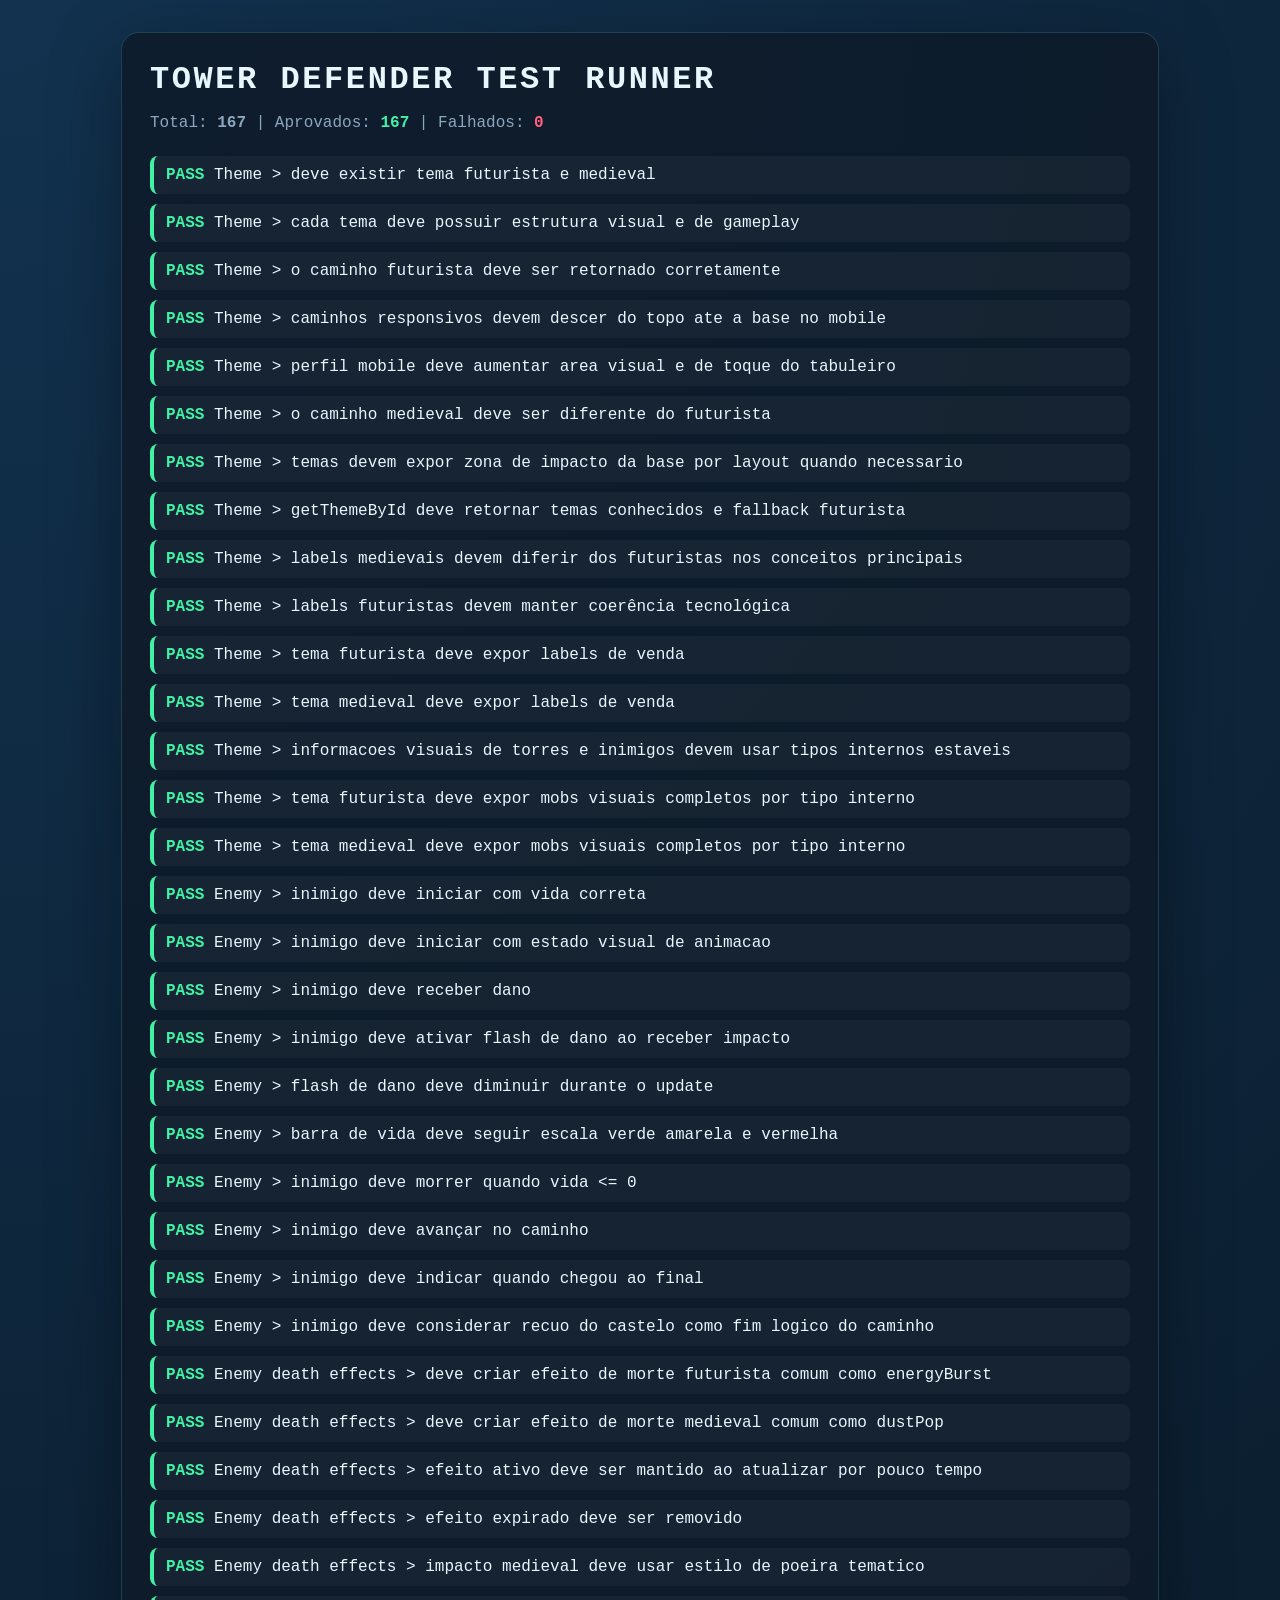
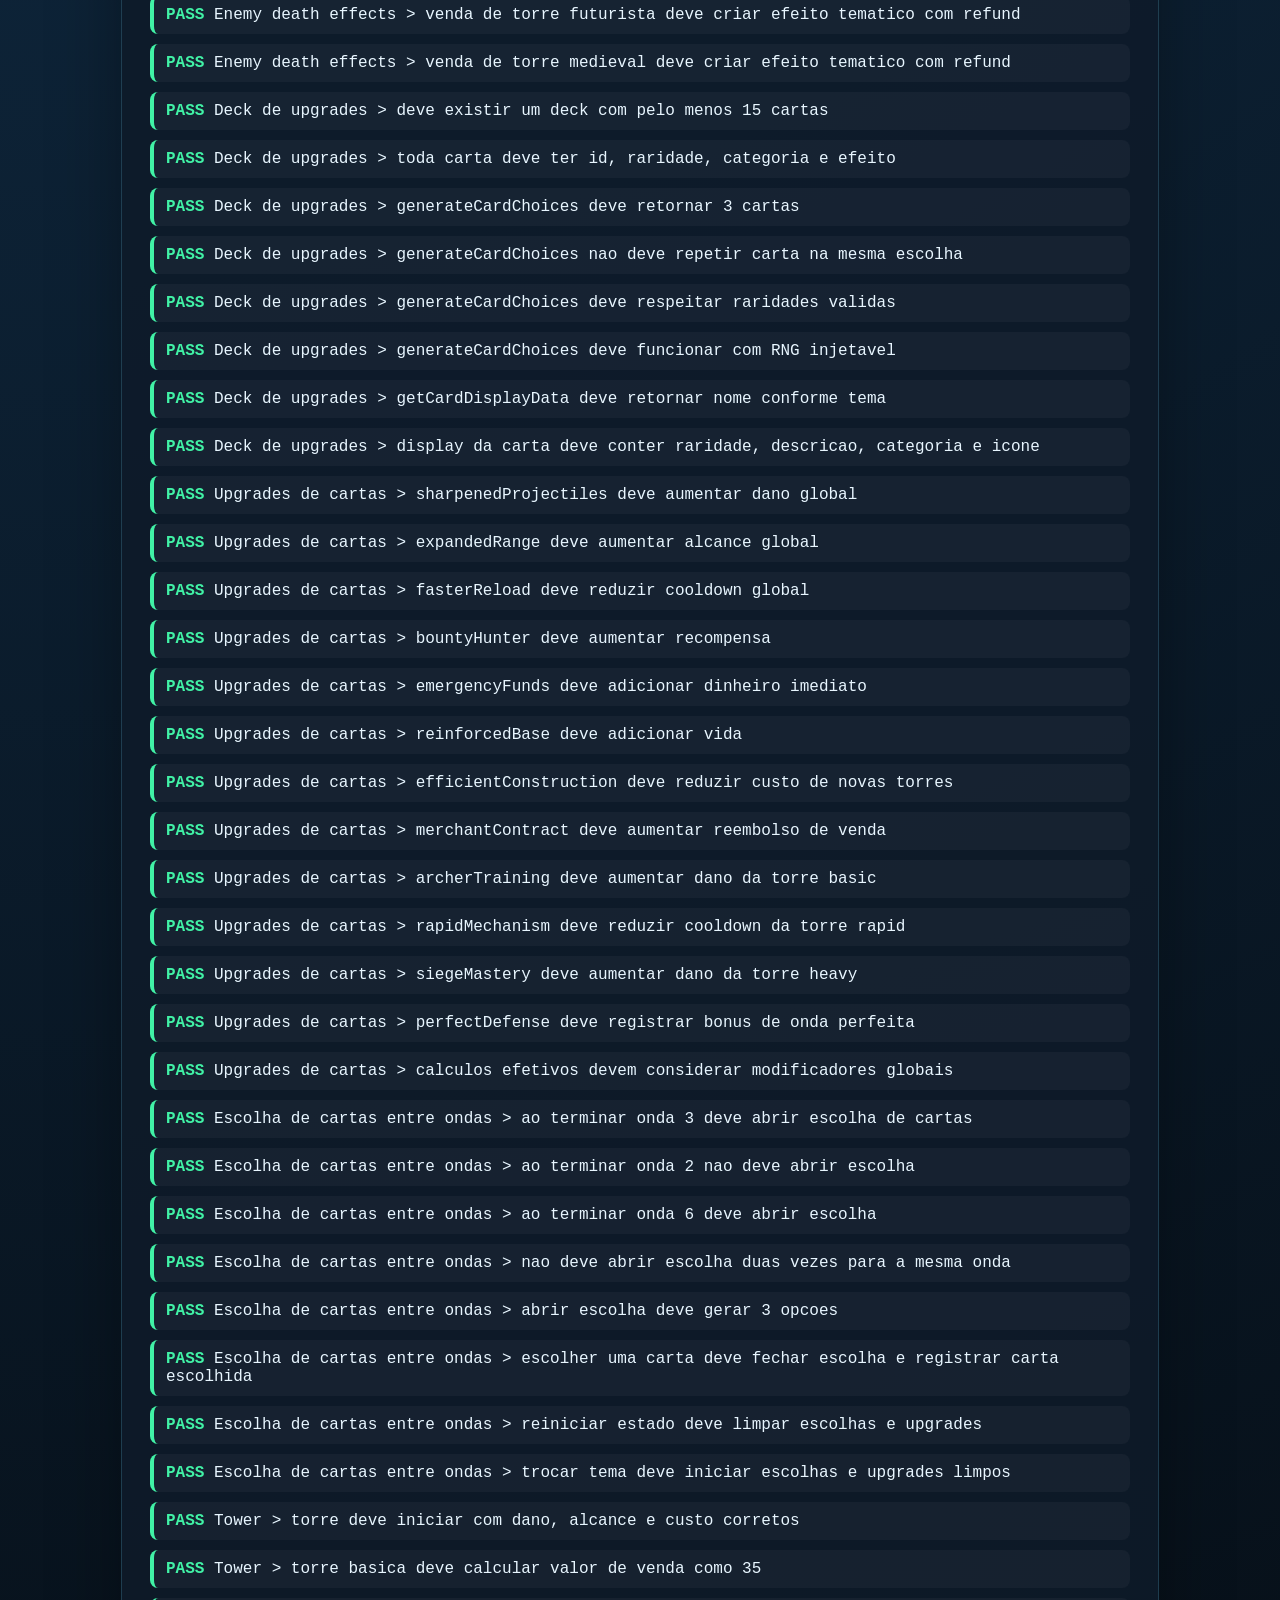
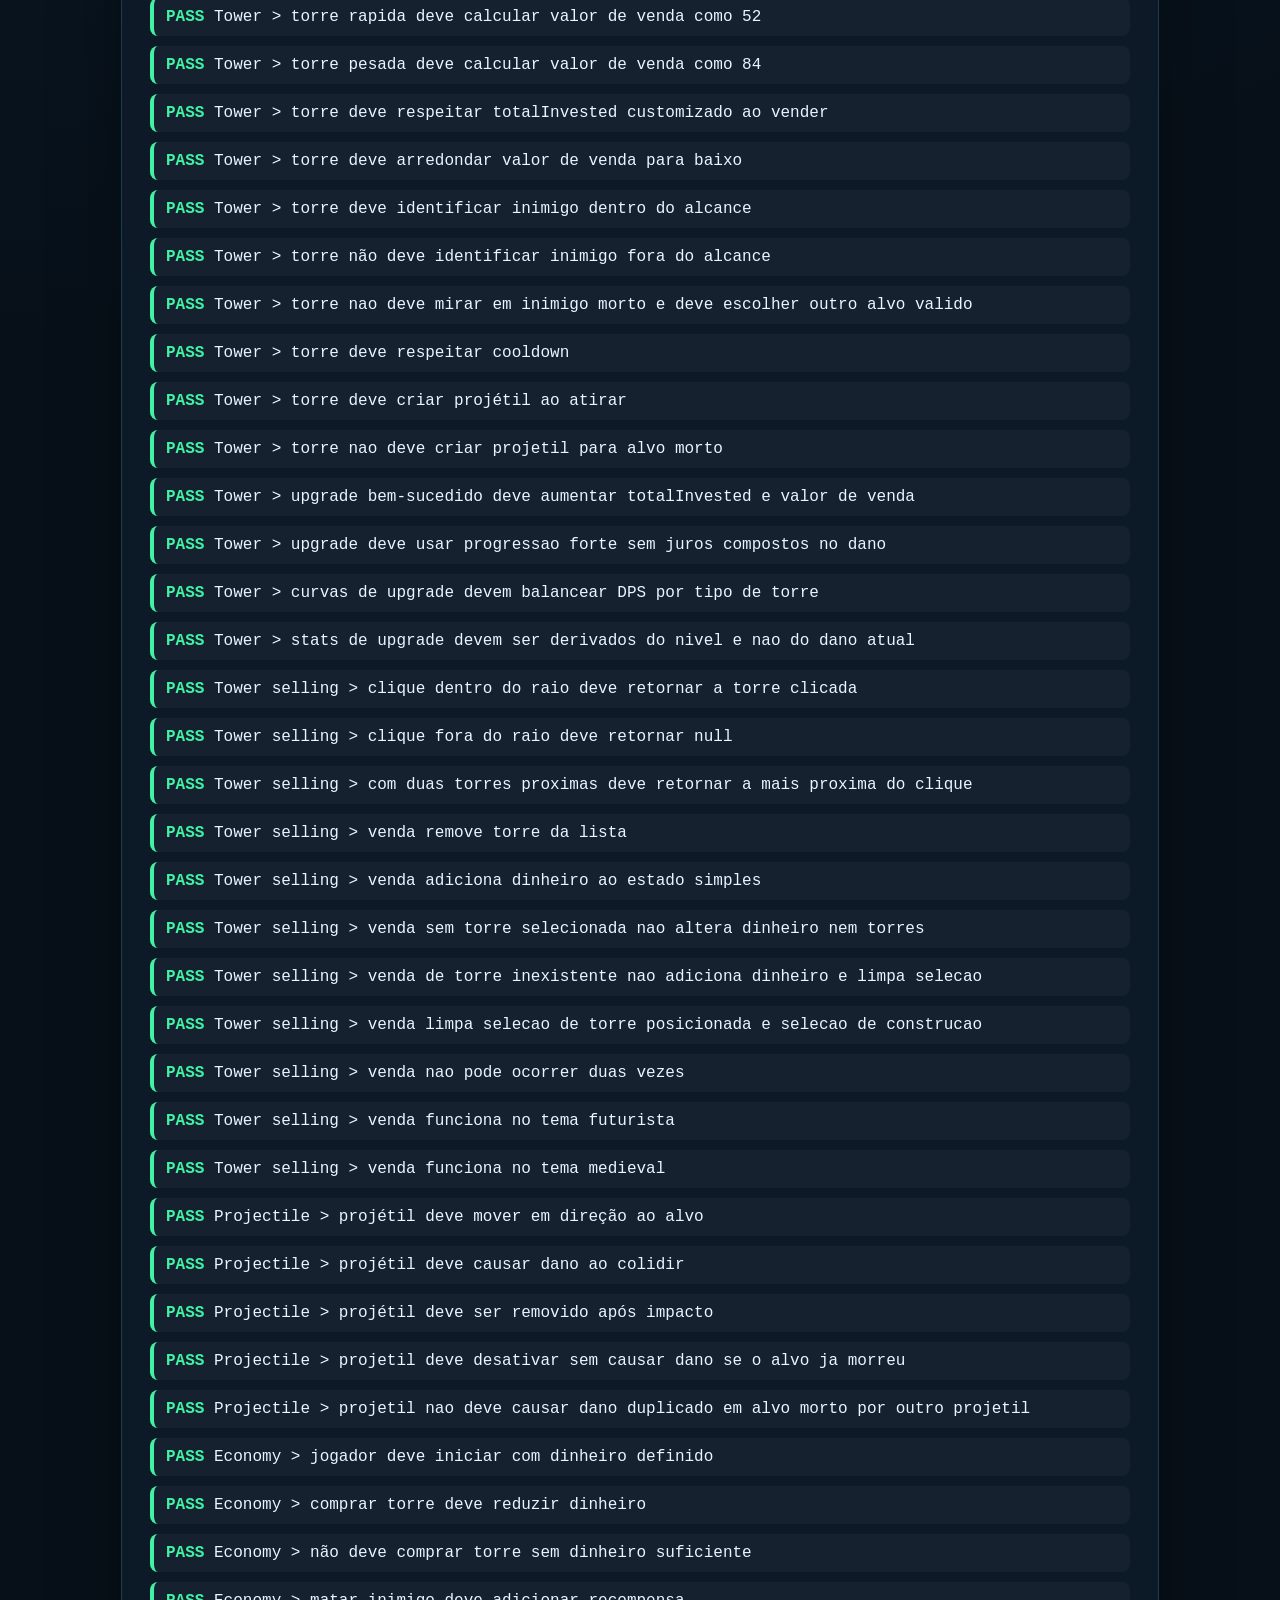
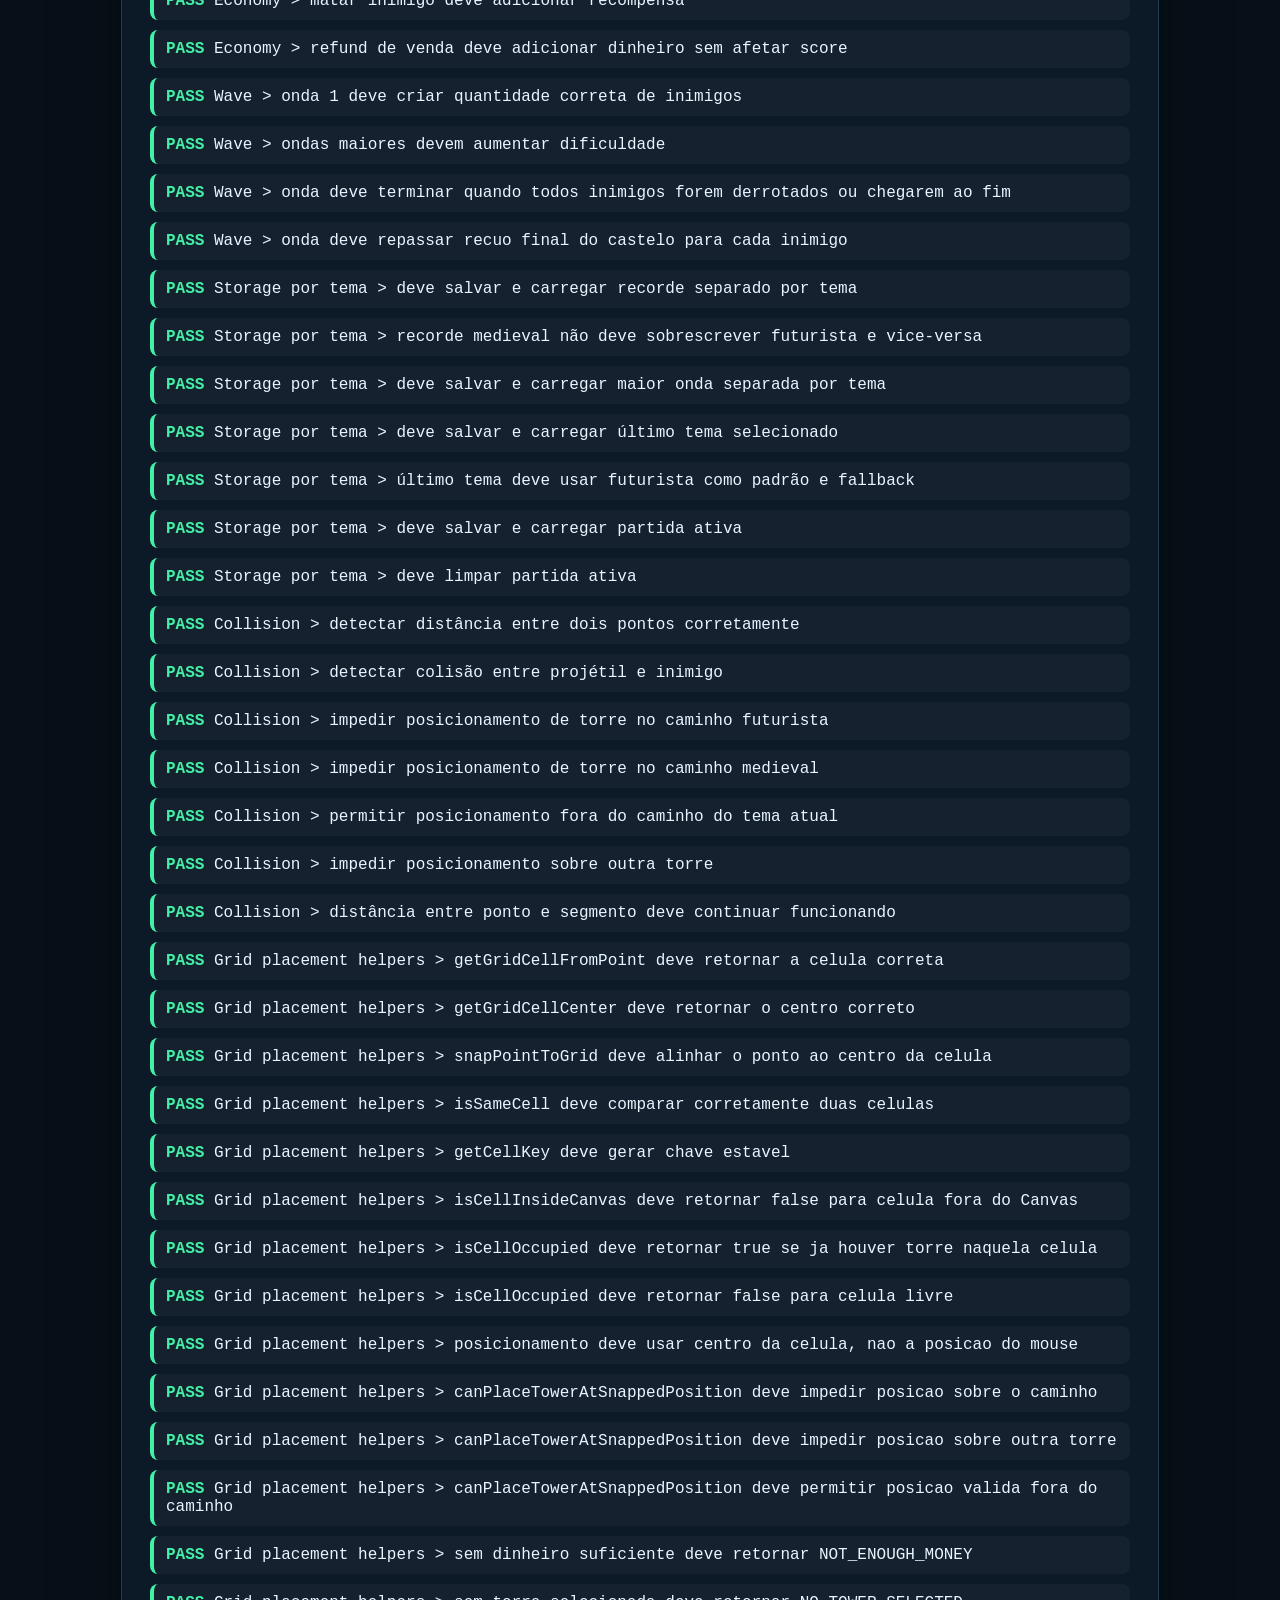
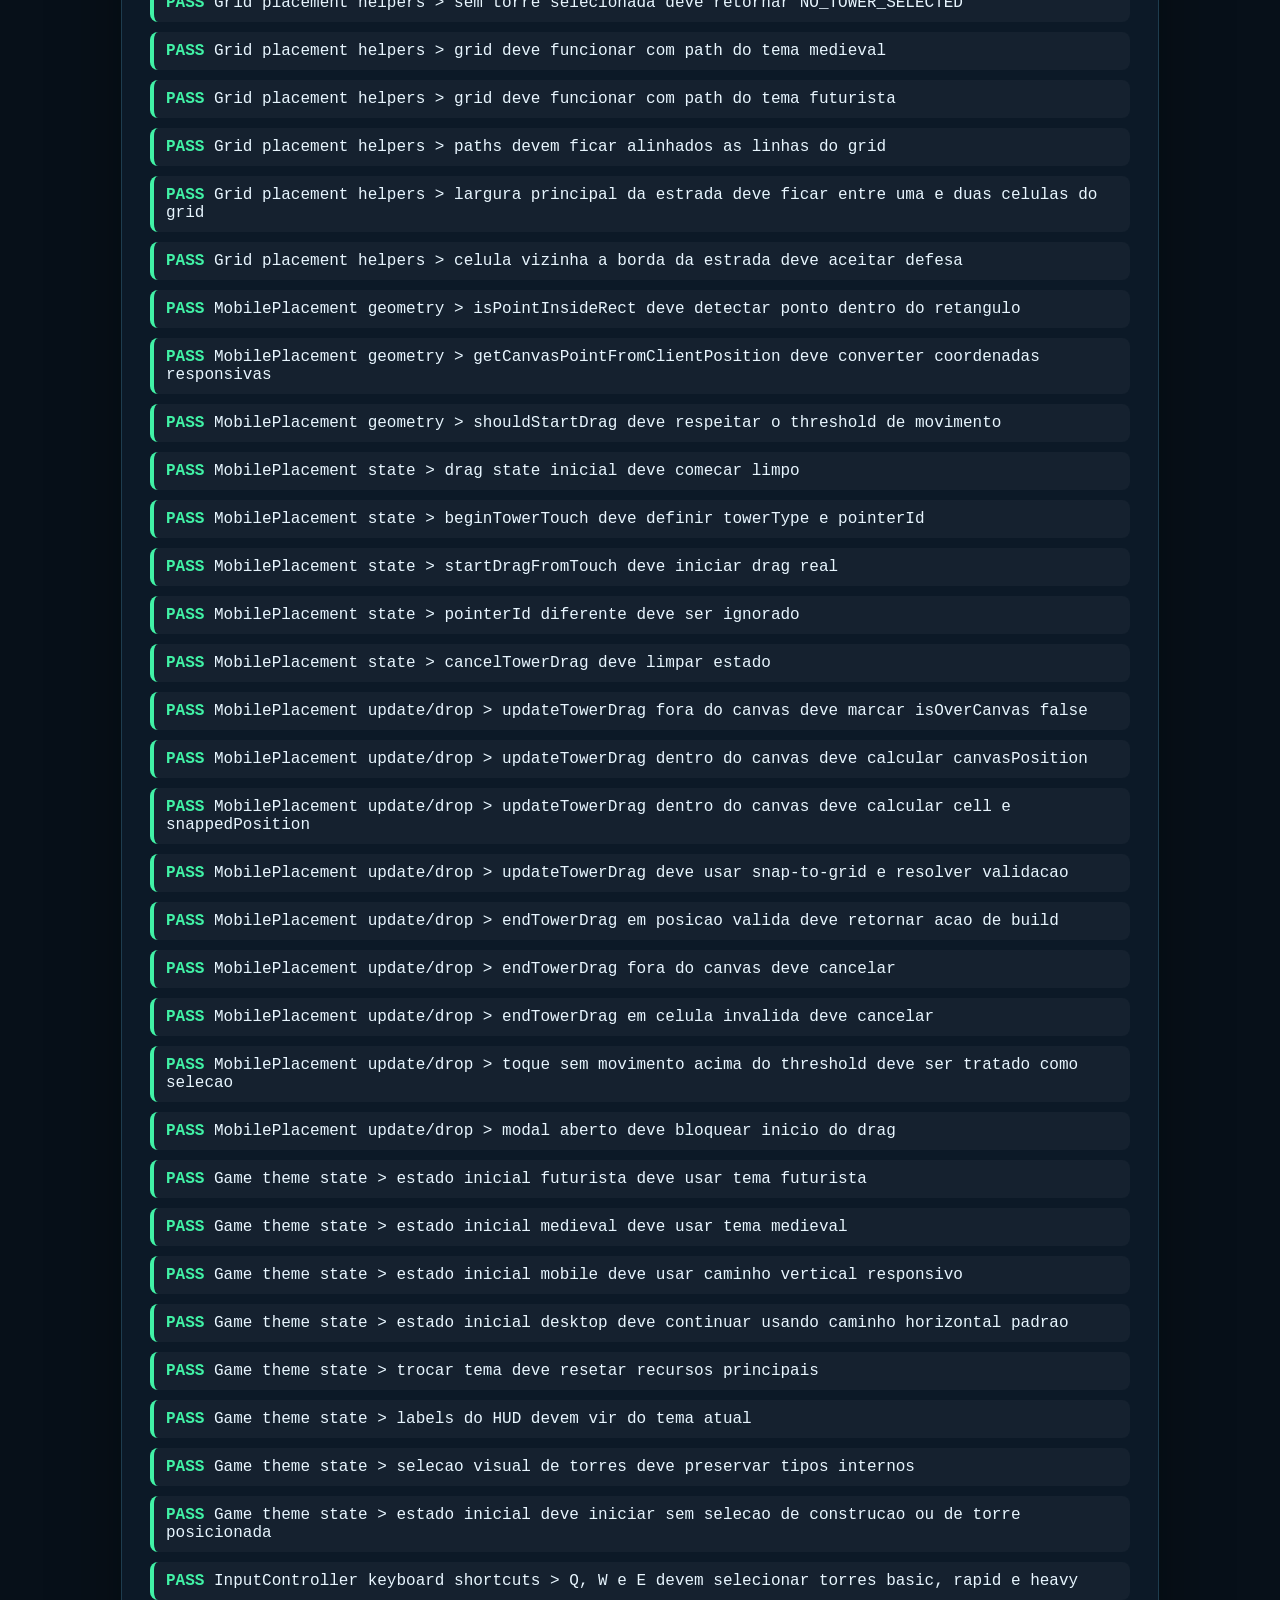
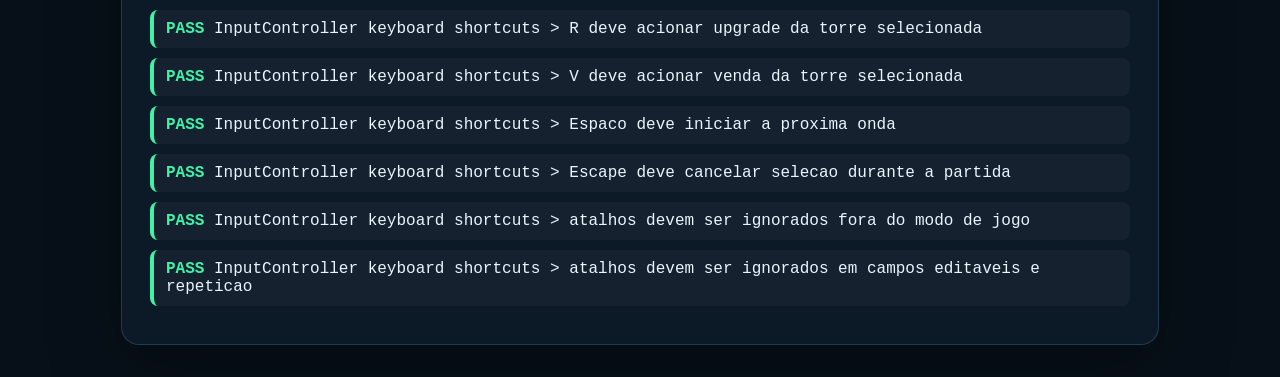
<file: tests/test-runner.html>
<!DOCTYPE html>
<html lang="pt-BR">
<head>
  <meta charset="UTF-8">
  <meta name="viewport" content="width=device-width, initial-scale=1.0">
  <title>Tower Defender - Test Runner</title>
  <style>
    :root {
      color-scheme: dark;
      --bg: #071019;
      --panel: #0e1b2a;
      --pass: #41f2a6;
      --fail: #ff5f7a;
      --text: #e8f6ff;
      --muted: #8ca6bd;
    }

    body {
      margin: 0;
      min-height: 100vh;
      background: radial-gradient(circle at top left, #12324f, var(--bg) 42%);
      color: var(--text);
      font-family: Consolas, "Courier New", monospace;
      padding: 32px;
    }

    main {
      max-width: 980px;
      margin: 0 auto;
      background: rgba(14, 27, 42, 0.88);
      border: 1px solid rgba(110, 220, 255, 0.18);
      border-radius: 18px;
      box-shadow: 0 22px 70px rgba(0, 0, 0, 0.35);
      padding: 28px;
    }

    h1 {
      margin: 0 0 8px;
      letter-spacing: 0.08em;
      text-transform: uppercase;
    }

    .summary {
      color: var(--muted);
      margin-bottom: 24px;
    }

    .test {
      border-left: 4px solid var(--muted);
      padding: 10px 12px;
      margin: 10px 0;
      background: rgba(255, 255, 255, 0.035);
      border-radius: 8px;
    }

    .test.pass {
      border-color: var(--pass);
    }

    .test.fail {
      border-color: var(--fail);
    }

    .status-pass {
      color: var(--pass);
      font-weight: 700;
    }

    .status-fail {
      color: var(--fail);
      font-weight: 700;
    }

    pre {
      white-space: pre-wrap;
      color: #ffd1d9;
      margin: 8px 0 0;
    }
  </style>
</head>
<body>
  <main>
    <h1>Tower Defender Test Runner</h1>
    <p class="summary" id="summary">Executando testes...</p>
    <section id="results"></section>
  </main>

  <script src="../src/utils.js"></script>
  <script src="../src/config.js"></script>
  <script src="../src/theme.js"></script>
  <script src="../src/path.js"></script>
  <script src="../src/collision.js"></script>
  <script src="../src/grid.js"></script>
  <script src="../src/mobilePlacement.js"></script>
  <script src="../src/deck.js"></script>
  <script src="../src/upgrades.js"></script>
  <script src="../src/cardChoice.js"></script>
  <script src="../src/enemy.js"></script>
  <script src="../src/effects.js"></script>
  <script src="../src/enemyRenderer.js"></script>
  <script src="../src/projectile.js"></script>
  <script src="../src/tower.js"></script>
  <script src="../src/economy.js"></script>
  <script src="../src/wave.js"></script>
  <script src="../src/storage.js"></script>
  <script src="../src/input.js"></script>
  <script src="../src/game.js"></script>

  <script src="./test-utils.js"></script>
  <script src="./theme.test.js"></script>
  <script src="./enemy.test.js"></script>
  <script src="./effects.test.js"></script>
  <script src="./deck.test.js"></script>
  <script src="./upgrades.test.js"></script>
  <script src="./card-choice.test.js"></script>
  <script src="./tower.test.js"></script>
  <script src="./sell-tower.test.js"></script>
  <script src="./projectile.test.js"></script>
  <script src="./economy.test.js"></script>
  <script src="./wave.test.js"></script>
  <script src="./storage.test.js"></script>
  <script src="./collision.test.js"></script>
  <script src="./grid.test.js"></script>
  <script src="./mobile-placement.test.js"></script>
  <script src="./game-theme.test.js"></script>
  <script src="./input.test.js"></script>
  <script>
    window.TestRunner.render(
      document.getElementById('summary'),
      document.getElementById('results')
    );
  </script>
</body>
</html>
</file>
